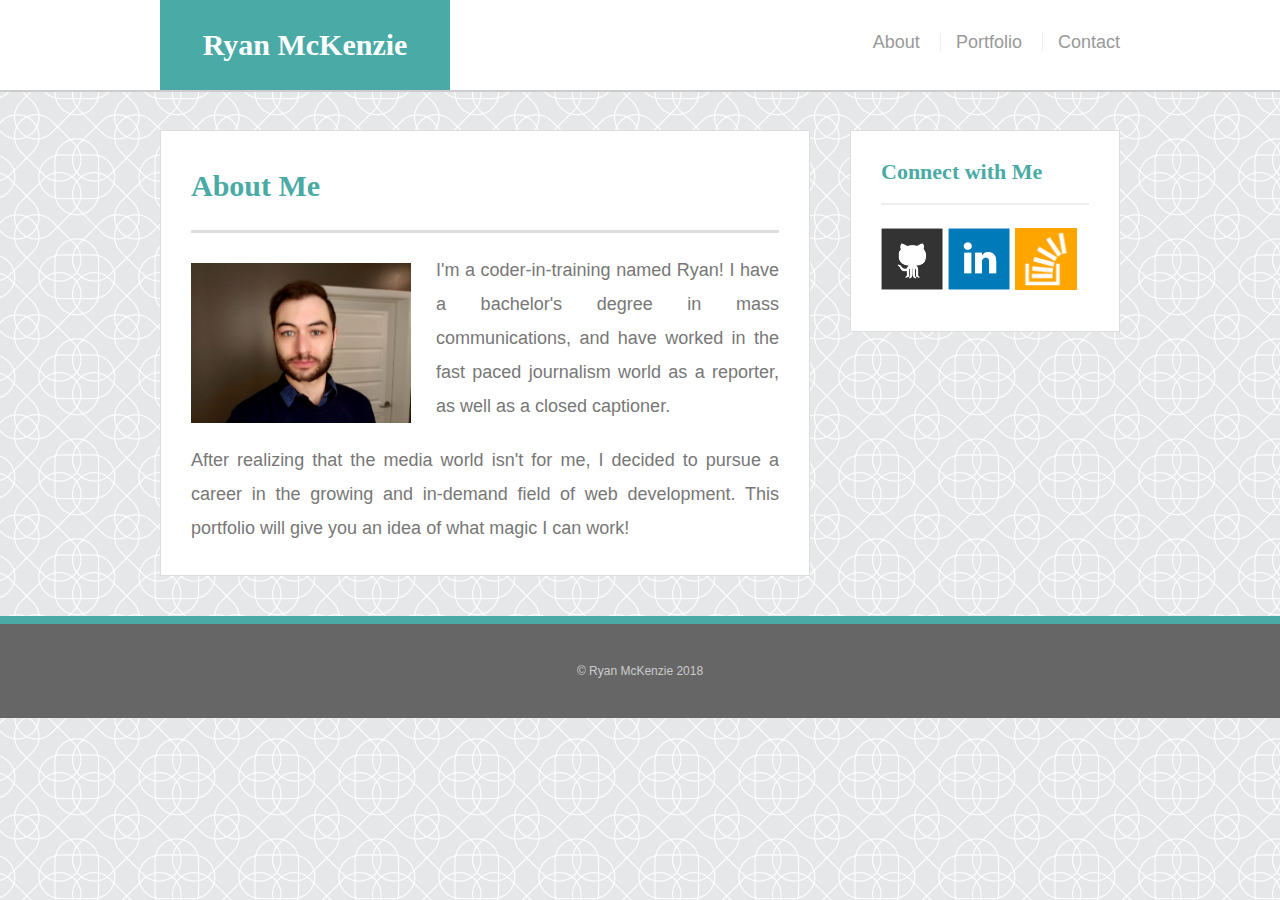
<file: index.html>
<!doctype html>
<html lang="en-us">

<head>
  <meta charset="UTF-8">
  <meta name="viewport" content="width=device-width, initial-scale=1">
  <title>About | Ryan McKenzie</title>
  <link rel="icon" href="assets/images/favicon.png">
  <link rel="stylesheet" type="text/css" href="assets/css/reset.css">
  <link rel="stylesheet" type="text/css" href="assets/css/style.css">
</head>

<body>

  <header id="masthead">
    <div class="container">
      <a href="index.html" id="logo">Ryan McKenzie</a>
      <nav>
        <a href="index.html">About</a>
        <a href="portfolio.html">Portfolio</a>
        <a href="contact.html">Contact</a>
      </nav>
    </div>
  </header>

  <div id="main-container" class="container">
    <section class="main-section">
      <h1>About Me</h1>

      <img src="assets/images/profile-pic2.jpg" class="auth-image" alt="Your Name">

              <p>I'm a coder-in-training named Ryan! I have a bachelor's degree 
                in mass communications, and have worked in the fast paced 
                journalism world as a reporter, as well as a closed captioner.</p>

                <p>After realizing that the media world isn't for me, I decided to 
                pursue a career in the growing and in-demand field of web development.
                This portfolio will give you an idea of what magic I can work!</p>

    </section>

    <section class="sidebar">
      <div id="connect">
        <h2>Connect with Me</h2>

        <a href="https://github.com/ryanjm88"><img src="assets/images/github-128.png" class="social" alt="GitHub" /></a>
        <a href="https://www.linkedin.com/in/ryan-mckenzie-6aa18b67"><img src="assets/images/linkedin-128.png" class="social" alt="LinkedIn" /></a>
        <a href="https://stackoverflow.com/users/9242363/ryan-mckenzie"><img src="assets/images/stackoverflow-128.png" class="social" alt="Stack Overflow" /></a>
      </div>
    </section>
  </div>

  <footer>
    <div class="container">
      &copy; Ryan McKenzie 2018
    </div>
  </footer>
</body>

</html>
</file>
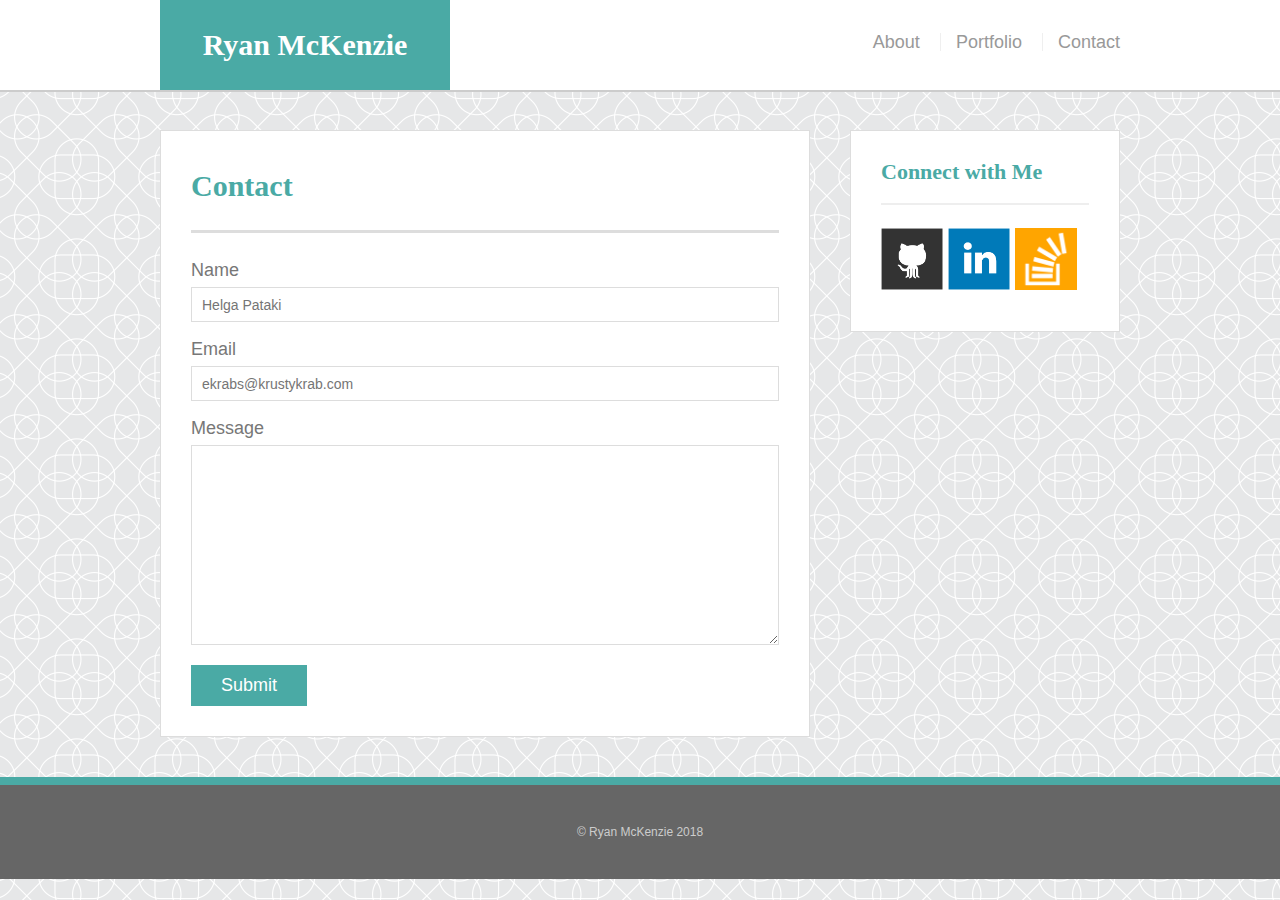
<file: contact.html>
<!doctype html>
<html lang="en-us">

<head>
  <meta charset="UTF-8">
  <meta name="viewport" content="width=device-width, initial-scale=1">
  <title>Contact | Ryan McKenzie</title>
  <link rel="icon" href="assets/images/favicon.png">
  <link rel="stylesheet" type="text/css" href="assets/css/reset.css">
  <link rel="stylesheet" type="text/css" href="assets/css/style.css">
</head>

<body>

  <header id="masthead">
    <div class="container">
      <a href="index.html" id="logo">Ryan McKenzie</a>
      <nav>
        <a href="index.html">About</a>
        <a href="portfolio.html">Portfolio</a>
        <a href="contact.html">Contact</a>
      </nav>
    </div>
  </header>

  <div id="main-container" class="container">
    <section class="main-section">
      <h1>Contact</h1>

      <form id="contact-form">
        <ul>
          <li>
            <label for="name">Name</label>
            <input type="text" id="name" name="name" placeholder="Helga Pataki" required="required">
          </li>
          <li>
            <label for="email">Email</label>
            <input type="email" id="email" name="email" placeholder="ekrabs@krustykrab.com" required="required">
          </li>
          <li>
            <label for="message">Message</label>
            <textarea id="message" name="message" required="required"></textarea>
          </li>
        </ul>
        <input type="submit">
      </form>

    </section>

    <section class="sidebar">
      <div id="connect">
        <h2>Connect with Me</h2>

        <a href="https://github.com/ryanjm88"><img src="assets/images/github-128.png" class="social" alt="GitHub" /></a>
        <a href="https://www.linkedin.com/in/ryan-mckenzie-6aa18b67"><img src="assets/images/linkedin-128.png" class="social" alt="LinkedIn" /></a>
        <a href="https://stackoverflow.com/users/9242363/ryan-mckenzie"><img src="assets/images/stackoverflow-128.png" class="social" alt="Stack Overflow" /></a>
      </div>
    </section>
  </div>

  <footer>
    <div class="container">
      &copy; Ryan McKenzie 2018
    </div>
  </footer>
</body>

</html>
</file>
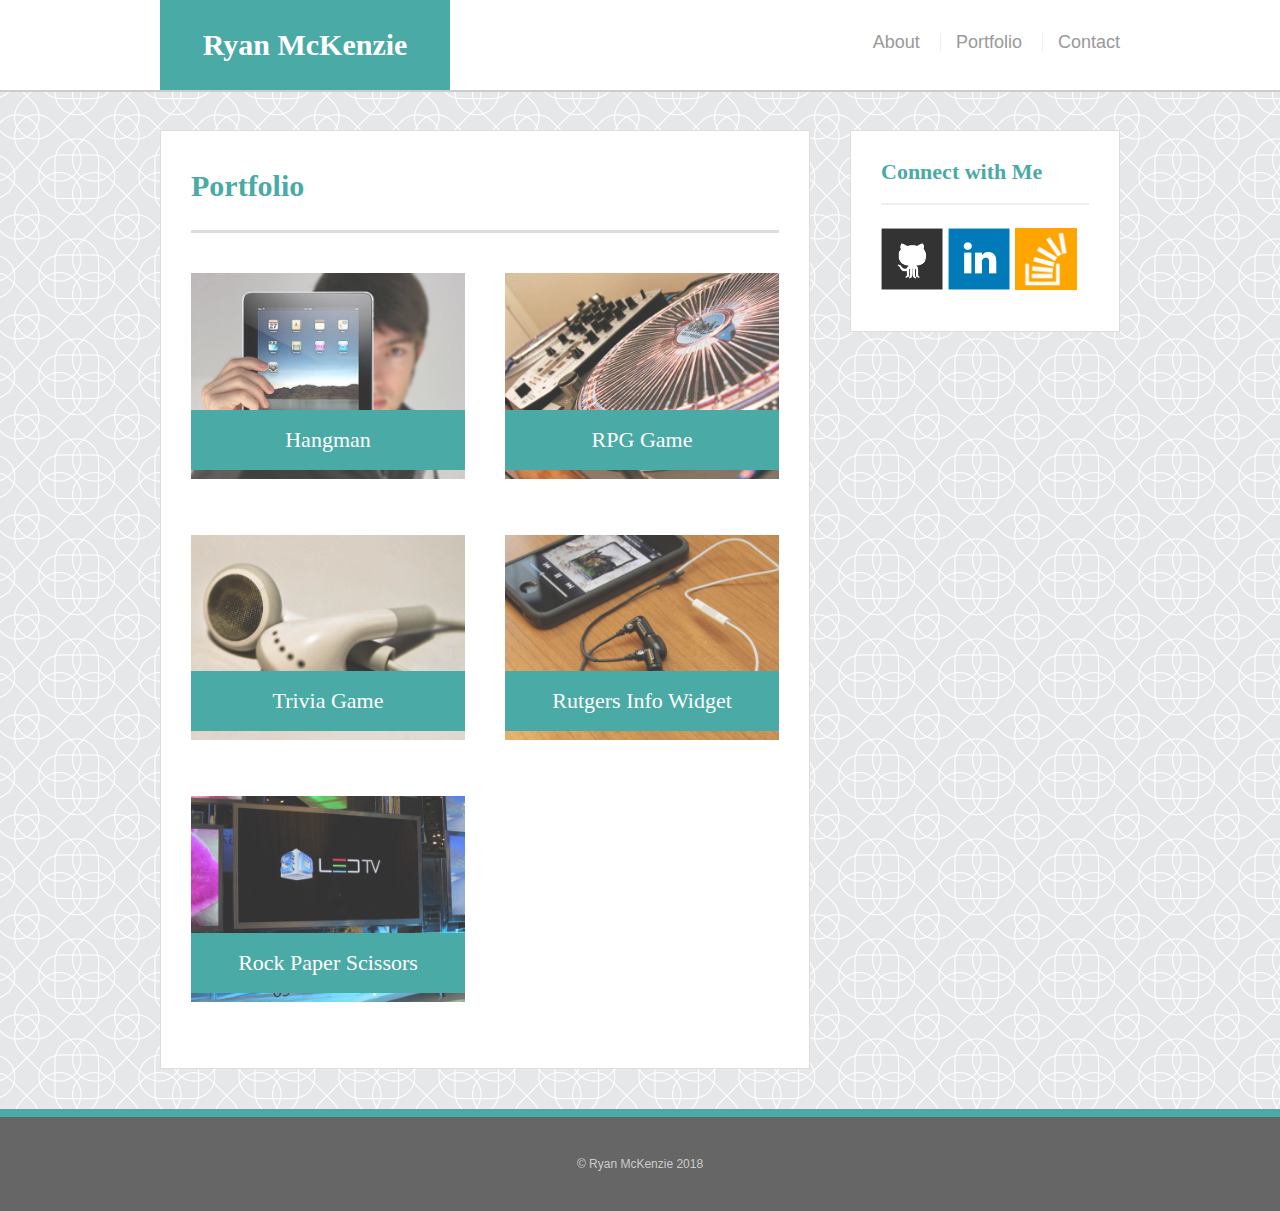
<file: portfolio.html>
<!doctype html>
<html lang="en-us">

<head>
  <meta charset="UTF-8">
  <meta name="viewport" content="width=device-width, initial-scale=1">
  <title>Portfolio | Ryan McKenzie</title>
  <link rel="icon" href="assets/images/favicon.png">
  <link rel="stylesheet" type="text/css" href="assets/css/reset.css">
  <link rel="stylesheet" type="text/css" href="assets/css/style.css">
</head>

<body>

  <header id="masthead">
    <div class="container">
      <a href="index.html" id="logo">Ryan McKenzie</a>
      <nav>
        <a href="index.html">About</a>
        <a href="portfolio.html">Portfolio</a>
        <a href="contact.html">Contact</a>
      </nav>
    </div>
  </header>

  <div id="main-container" class="container">
    <section class="main-section">
      <h1>Portfolio</h1>

      <div class="work">
        <img src="assets/images/technics-q-c-640-480-1.jpg" alt="hangman">

        <h3>Hangman</h3>
      </div>
      <div class="work">
        <img src="assets/images/technics-q-c-640-480-2.jpg" alt="RPG Game">

        <h3>RPG Game</h3>
      </div>
      <div class="work">
        <img src="assets/images/technics-q-c-640-480-5.jpg" alt="Trivia Game">

        <h3>Trivia Game</h3>
      </div>
      <div class="work">
        <img src="assets/images/technics-q-c-640-480-7.jpg" alt="Rutgers Info Widget">

        <h3>Rutgers Info Widget</h3>
      </div>
      <div class="work">
        <img src="assets/images/technics-q-c-640-480-9.jpg" alt="Rock Paper Scissors">

        <h3>Rock Paper Scissors</h3>
      </div>

    </section>

    <section class="sidebar">
      <div id="connect">
        <h2>Connect with Me</h2>

        <a href="https://github.com/ryanjm88"><img src="assets/images/github-128.png" class="social" alt="GitHub" /></a>
        <a href="https://www.linkedin.com/in/ryan-mckenzie-6aa18b67"><img src="assets/images/linkedin-128.png" class="social" alt="LinkedIn" /></a>
        <a href="https://stackoverflow.com/users/9242363/ryan-mckenzie"><img src="assets/images/stackoverflow-128.png" class="social" alt="Stack Overflow" /></a>
      </div>
    </section>
  </div>

  <footer>
    <div class="container">
      &copy; Ryan McKenzie 2018
    </div>
  </footer>
</body>

</html>
</file>
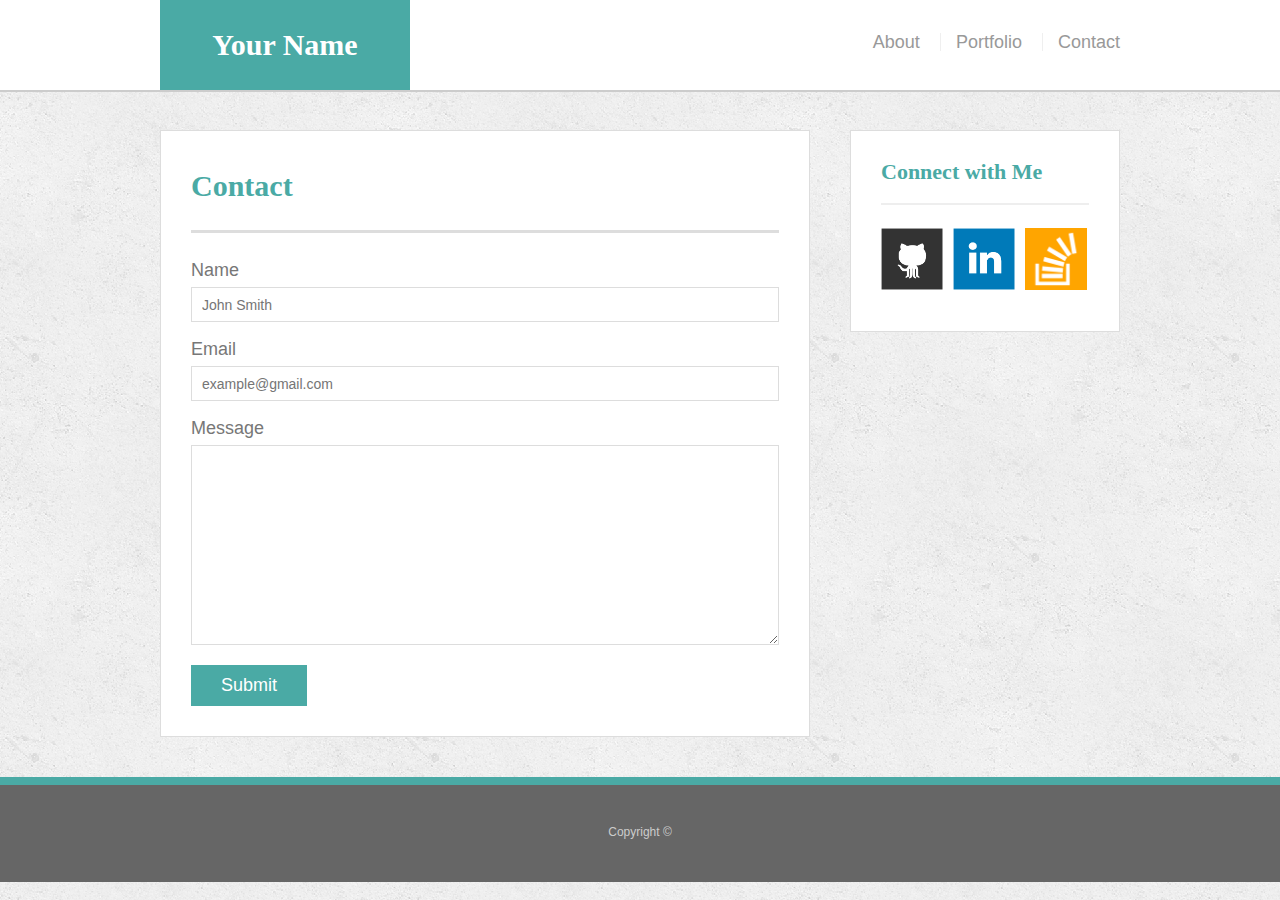
<file: bonus/hover-styles.html>
<!doctype html>
<html lang="en-us">

<head>
  <meta charset="UTF-8">
  <title>Hover Styling</title>
  <link rel="stylesheet" type="text/css" href="assets/css/reset.css">
  <link rel="stylesheet" type="text/css" href="assets/css/style.css">
</head>

<body>

  <header id="masthead">
    <div class="container">
      <a href="#" id="logo">Your Name</a>
      <nav>
        <a href="#">About</a>
        <a href="#">Portfolio</a>
        <a href="#">Contact</a>
      </nav>
    </div>
  </header>

  <div id="main-container" class="container">
    <section class="main-section">
      <h1>Contact</h1>

      <form id="contact-form">
        <ul>
          <li>
            <label for="name">Name</label>
            <input type="text" id="name" name="name" placeholder="John Smith" required="required">
          </li>
          <li>
            <label for="email">Email</label>
            <input type="email" id="email" name="email" placeholder="example@gmail.com" required="required">
          </li>
          <li>
            <label for="message">Message</label>
            <textarea id="message" name="message" required="required"></textarea>
          </li>
        </ul>
        <input type="submit">
      </form>

    </section>

    <section class="sidebar">
      <div id="connect">
        <h2>Connect with Me</h2>

        <img src="assets/images/github-128.png" class="social" alt="Github">
        <img src="assets/images/linkedin-128.png" class="social" alt="LinkedIn">
        <img src="assets/images/stackoverflow-128.png" class="social" alt="Stack Overflow">
      </div>
    </section>
  </div>

  <footer>
    <div class="container">
      Copyright &copy;
    </div>
  </footer>
</body>

</html>
</file>
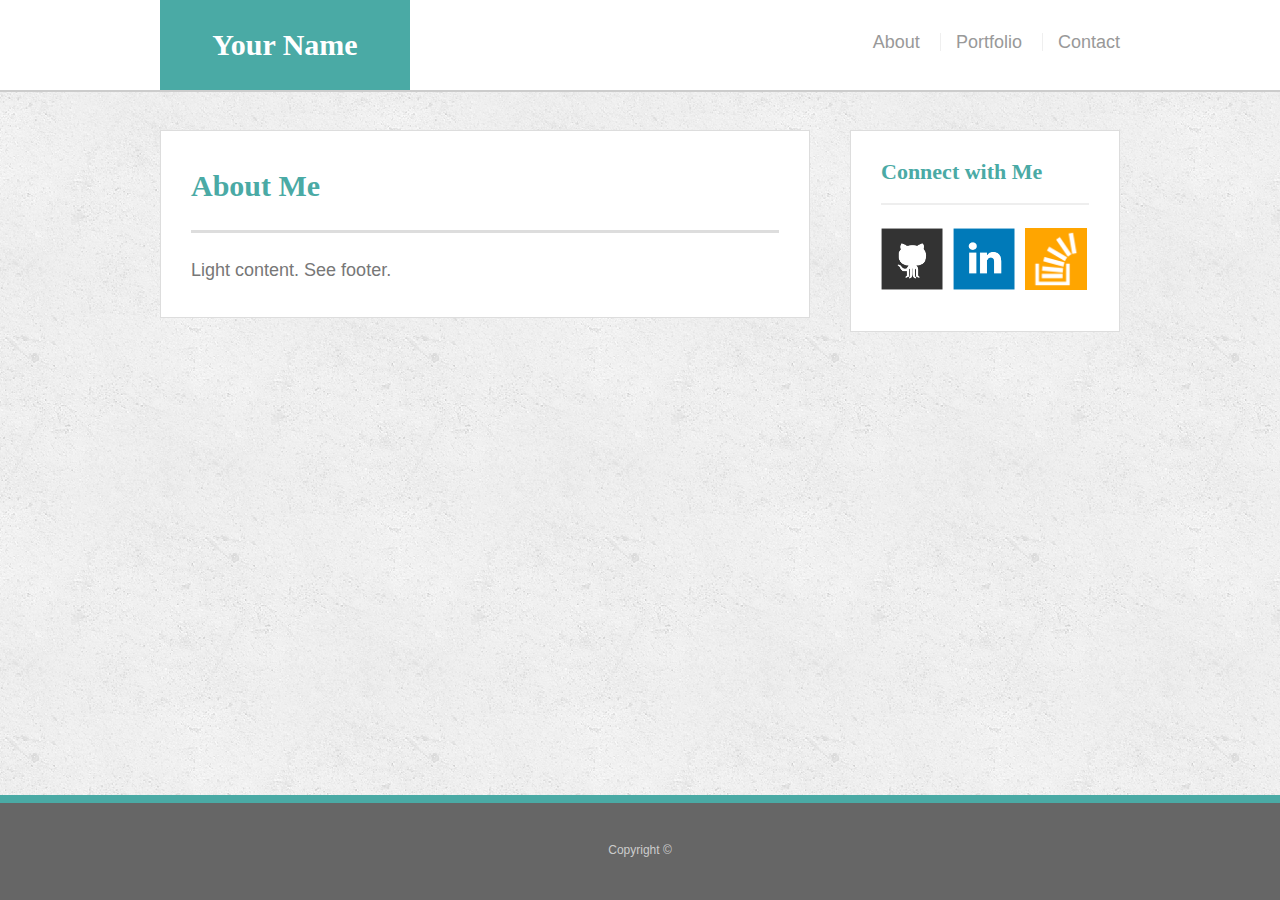
<file: bonus/sticky-footer.html>
<!doctype html>
<html lang="en-us">

<head>
  <meta charset="UTF-8">
  <title>Sticky Footer</title>
  <link rel="stylesheet" type="text/css" href="assets/css/reset.css">
  <link rel="stylesheet" type="text/css" href="assets/css/style.css">
</head>

<body>

  <header id="masthead">
    <div class="container">
      <a href="#" id="logo">Your Name</a>
      <nav>
        <a href="#">About</a>
        <a href="#">Portfolio</a>
        <a href="#">Contact</a>
      </nav>
    </div>
  </header>

  <div class="wrapper">
    <div id="main-container" class="container">
      <section class="main-section">
        <h1>About Me</h1>

        <p>Light content. See footer.</p>

      </section>

      <section class="sidebar">
        <div id="connect">
          <h2>Connect with Me</h2>

          <img src="assets/images/github-128.png" class="social" alt="Github">
          <img src="assets/images/linkedin-128.png" class="social" alt="LinkedIn">
          <img src="assets/images/stackoverflow-128.png" class="social" alt="Stack Overflow">
        </div>
      </section>

      <div class="push"></div>
    </div>
  </div>

  <footer>
    <div class="container">
      Copyright &copy; 
    </div>
  </footer>
</body>

</html>
</file>
<file: assets/css/style.css>
body {
  font-family: Arial, Helvetica, sans-serif;
  font-size: 18px;
  line-height: 34px;
  color: #777;
  background: url("../images/background.png");
}

* {
  box-sizing: border-box;
}

/* general */

.container {
  width: 100%;
  max-width: 960px;
  margin: 0 auto;
  clear: both;
}

h1,
h2,
h3,
p {
  margin-bottom: 20px;
  text-align: justify;
}

p:last-child {
  margin-bottom: 0;
}

h1,
h2,
h3 {
  font-family: Georgia, Times, "Times New Roman", serif;
  font-weight: 700;
  color: #4aaaa5;
}

h1 {
  padding-bottom: 20px;
  font-size: 30px;
  line-height: 49px;
  border-bottom: 3px solid #ddd;
}

h2,
h3 {
  font-size: 22px;
}

/* header */

#masthead {
  position: fixed;
  z-index: 99;
  width: 100%;
  margin: 0 0 30px;
  overflow: auto;
  color: #fff;
  background: #fff;
  border-bottom: 2px solid #ccc;
}

#logo {
  float: left;
  width: 290px;
  height: 90px;
  font-family: Georgia, Times, "Times New Roman", serif;
  font-size: 30px;
  font-weight: 700;
  line-height: 90px;
  color: #fff;
  text-align: center;
  text-decoration: none;
  background: #4aaaa5;
}

nav {
  float: right;
  margin-top: 25px;
}

nav a {
  display: inline-block;
  padding-left: 15px;
  margin-left: 15px;
  line-height: 18px;
  color: #999;
  text-decoration: none;
  border-left: 1px solid #efefef;
}

nav a:first-child {
  border-left: 0 none;
}

/* footer */

footer {
  padding: 30px 0;
  clear: both;
  font-size: 12px;
  color: #fff;
  color: #ccc;
  text-align: center;
  background: #666;
  border-top: 8px solid #4aaaa5;
}

/* sidebar */

.sidebar {
  float: right;
  width: 100%;
  max-width: 270px;
  padding: 30px;
  margin-bottom: 20px;
  background: #fff;
  border: 1px solid #ddd;
}

h3,
.sidebar h2 {
  padding-bottom: 20px;
  margin-bottom: 15px;
  line-height: 22px;
  border-bottom: 2px solid #eee;
}

.social {
  width: 62px;
  height: 62px;
  margin-top: 8px;
  margin-right: 5px;
}

.social:last-child {
  margin-right: 0;
}

/* main */

#main-container {
  padding-top: 130px;
}

.main-section {
  float: left;
  width: 100%;
  max-width: 650px;
  padding: 30px;
  margin: 0 0 40px;
  background: #fff;
  border: 1px solid #ddd;
}

/* portfolio page */

.work {
  position: relative;
  float: left;
  width: 274px;
  margin: 20px 0 25px;
  overflow: auto;
}

.work:nth-child(even) {
  margin-right: 40px;
}

.work img {
  width: 100%;
  border: 0 none;
  opacity: 0.8;
}

.work h3 {
  position: absolute;
  bottom: 20px;
  width: 100%;
  padding: 15px;
  margin-bottom: 0;
  font-weight: 300;
  line-height: 30px;
  color: #fff;
  text-align: center;
  background: #4aaaa5;
  border-bottom: 0;
}

.auth-image {
  float: left;
  width: 220px;
  height: 160px;
  margin-top: 10px;
  margin-right: 25px;
}

/* contact page */

#contact-form ul {
  margin-bottom: 20px;
}

#contact-form li {
  margin-bottom: 10px;
}

label,
input[type=text],
input[type=email],
textarea {
  display: block;
  width: 100%;
}

input[type=text],
input[type=email],
textarea {
  height: 35px;
  padding: 0 10px;
  font-size: 14px;
  border: 1px solid #ddd;
}

textarea {
  height: 200px;
}

input[type=submit] {
  padding: 10px 30px;
  font-size: 18px;
  color: #fff;
  cursor: pointer;
  background: #4aaaa5;
  border: 0 none;
} 

@media screen and (max-width: 640px) {
  #main-container {
    padding-top: 10px;
  }

  #masthead {
    position: static;
  }
  
  .main-container {
    width: 640px;
  }

  .main-section {
    max-width: 640px;
    width: 100%;
    float: left;
  }
  
  .sidebar {
    width: 100%;
    float: left;
    max-width: 620px;
}

.sidebar h2 {
  padding-bottom: 20px;
  margin-bottom: 15px;
  line-height: 22px;
  border-bottom: 2px solid #eee;
}

.auth-image {
  float: center;
  max-width: auto;
  width: 100%;
  max-height: auto;
  height: 100%;
  margin-top: 10px;
  margin-right: 25px;
}

#logo {
  float: left;
  width: 100%;
  height: 90px;
  font-family: Georgia, Times, "Times New Roman", serif;
  font-size: 30px;
  font-weight: 700;
  line-height: 90px;
  color: #fff;
  text-align: center;
  text-decoration: none;
  background: #4aaaa5;
}

nav {
  text-align: center;
  width: 100%;
}

.work {
  float: center;
  max-width: auto;
  width: 100%;
  max-height: auto;
  height: 100%;
  margin-top: 10px;
  margin-right: 25px;
  border: 0 none;
  opacity: 0.8;
}
}

@media screen and (max-width: 640px) {
  #masthead {
    position: static;
  }
  
  .main-container {
    width: 640px;
  }

  .main-section {
    max-width: 640px;
    width: 100%;
    float: left;
  }
  
  .sidebar {
    width: 100%;
    float: left;
    max-width: 620px;
}

.sidebar h2 {
  padding-bottom: 20px;
  margin-bottom: 15px;
  line-height: 22px;
  border-bottom: 2px solid #eee;
}


#logo {
  float: left;
  width: 100%;
  height: 90px;
  font-family: Georgia, Times, "Times New Roman", serif;
  font-size: 30px;
  font-weight: 700;
  line-height: 90px;
  color: #fff;
  text-align: center;
  text-decoration: none;
  background: #4aaaa5;
}

nav {
  text-align: center;
  width: 100%;
}

.work {
  float: center;
  max-width: auto;
  width: 100%;
  max-height: auto;
  height: 100%;
  margin-top: 10px;
  margin-right: 25px;
  border: 0 none;
  opacity: 0.8;
}
}

@media screen and (max-width: 768px) {
  
  .main-container {
    width: 768px;
  }

  .auth-image {
    float: center;
    max-width: auto;
    width: 50%;
    max-height: auto;
    height: 100%;
    margin-top: 10px;
    margin-right: 25px;
  }

  .main-section {
    max-width: 768px;
    width: 100%;
  }
  
  .sidebar {
    width: 100%;
    float: left;
    max-width: 768px;
}

.sidebar h2 {
  padding-bottom: 20px;
  margin-bottom: 15px;
  line-height: 22px;
  border-bottom: 2px solid #eee;
}

.work {
  float: center;
  max-width: auto;
  width: 45%;
  max-height: auto;
  height: 100%;
  border: 0 none;
  opacity: 0.8;
}

.work:nth-child(even) {
  margin-right: 10%;
}
}

@media screen and (max-width: 980px) {
  
  #masthead {
    position: fixed;
    z-index: 99;
    width: 100%;
    padding-left: 10%;
    padding-right: 10%;
    margin: 0 0 30px;
    overflow: auto;
    color: #fff;
    background: #fff;
    border-bottom: 2px solid #ccc;
  }

  .main-container {
    width: 980px;
  }

  #main-container {
    padding-top: 130px;
    width: 80%;
  }
  .auth-image {
    float: center;
    max-width: auto;
    width: 100%;
    max-height: auto;
    height: 100%;
    margin-top: 10px;
    margin-right: 25px;
  }

  .main-section {
    width: 50%;
  }
  
  .sidebar {
    width: 40%;
    float: right;
    max-width: 768px;
}

.sidebar h2 {
  padding-bottom: 20px;
  margin-bottom: 15px;
  line-height: 22px;
  border-bottom: 2px solid #eee;
}

.work {
  float: center;
  max-width: auto;
  width: 100%;
  max-height: auto;
  height: 100%;
  border: 0 none;
  opacity: 0.8;
}

.work:nth-child(even) {
  margin-right: 10%;
}
}
</file>
<file: bonus/assets/css/style.css>
body {
  font-family: Arial, "Helvetica Neue", Helvetica, sans-serif;
  font-size: 18px;
  line-height: 34px;
  color: #777;
  background: url("../images/concrete_seamless.png");
}

* {
  box-sizing: border-box;
  margin: 0;
}

/* sticky footer styling */

/* https://css-tricks.com/snippets/css/sticky-footer/ */

html,
body {
  height: 100%;
}

.wrapper {
  height: auto !important;
  height: 100%;
  min-height: 100%;
  margin: 0 auto -105px;
}

footer,
.push {
  height: 105px;
}

/* end sticky footer styling */

/* start hover styling */

#logo:hover,
input[type=submit]:hover {
  background: #5e7f7e;
}

nav a:hover {
  color: #5e7f7e;
}

.social:hover {
  cursor: pointer;
  opacity: 0.8;
}

/* end hover styling */

/* general styling */

.container {
  width: 100%;
  max-width: 960px;
  margin: 0 auto;
  clear: both;
}

h1,
h2,
h3,
p {
  margin-bottom: 20px;
}

p:last-child {
  margin-bottom: 0;
}

h1,
h2,
h3 {
  font-family: Georgia, Times, "Times New Roman", serif;
  font-weight: 700;
  color: #4aaaa5;
}

h1 {
  padding-bottom: 20px;
  font-size: 30px;
  line-height: 49px;
  border-bottom: 3px solid #ddd;
}

h2,
h3 {
  font-size: 22px;
}

/* header */

#masthead {
  position: fixed;
  z-index: 99;
  width: 100%;
  margin: 0 0 30px;
  overflow: auto;
  color: #fff;
  background: #fff;
  border-bottom: 2px solid #ccc;
}

#logo {
  float: left;
  width: 250px;
  height: 90px;
  font-family: Georgia, Times, "Times New Roman", serif;
  font-size: 30px;
  font-weight: 700;
  line-height: 90px;
  color: #fff;
  text-align: center;
  text-decoration: none;
  background: #4aaaa5;
}

nav {
  float: right;
  margin-top: 25px;
}

nav a {
  display: inline-block;
  padding-left: 15px;
  margin-left: 15px;
  line-height: 18px;
  color: #999;
  text-decoration: none;
  border-left: 1px solid #efefef;
}

nav a:first-child {
  border-left: 0 none;
}

/* footer */

footer {
  padding: 30px 0;
  clear: both;
  font-size: 12px;
  color: #fff;
  color: #ccc;
  text-align: center;
  background: #666;
  border-top: 8px solid #4aaaa5;
}

/* sidebar */

.sidebar {
  float: right;
  width: 100%;
  max-width: 270px;
  padding: 30px;
  margin-bottom: 20px;
  background: #fff;
  border: 1px solid #ddd;
}

h3,
.sidebar h2 {
  padding-bottom: 20px;
  margin-bottom: 15px;
  line-height: 22px;
  border-bottom: 2px solid #eee;
}

.social {
  width: 62px;
  height: 62px;
  margin-top: 8px;
  margin-right: 5px;
}

.social:last-child {
  margin-right: 0;
}

/* main */

#main-container {
  padding-top: 130px;
}

.main-section {
  float: left;
  width: 100%;
  max-width: 650px;
  padding: 30px;
  margin: 0 0 40px;
  background: #fff;
  border: 1px solid #ddd;
}

/* contact page */

#contact-form ul {
  margin-bottom: 20px;
}

#contact-form li {
  margin-bottom: 10px;
}

label,
input[type=text],
input[type=email],
textarea {
  display: block;
  width: 100%;
}

input[type=text],
input[type=email],
textarea {
  height: 35px;
  padding: 0 10px;
  font-size: 14px;
  border: 1px solid #ddd;
}

textarea {
  height: 200px;
}

input[type=submit] {
  padding: 10px 30px;
  font-size: 18px;
  color: #fff;
  cursor: pointer;
  background: #4aaaa5;
  border: 0 none;
}
</file>
